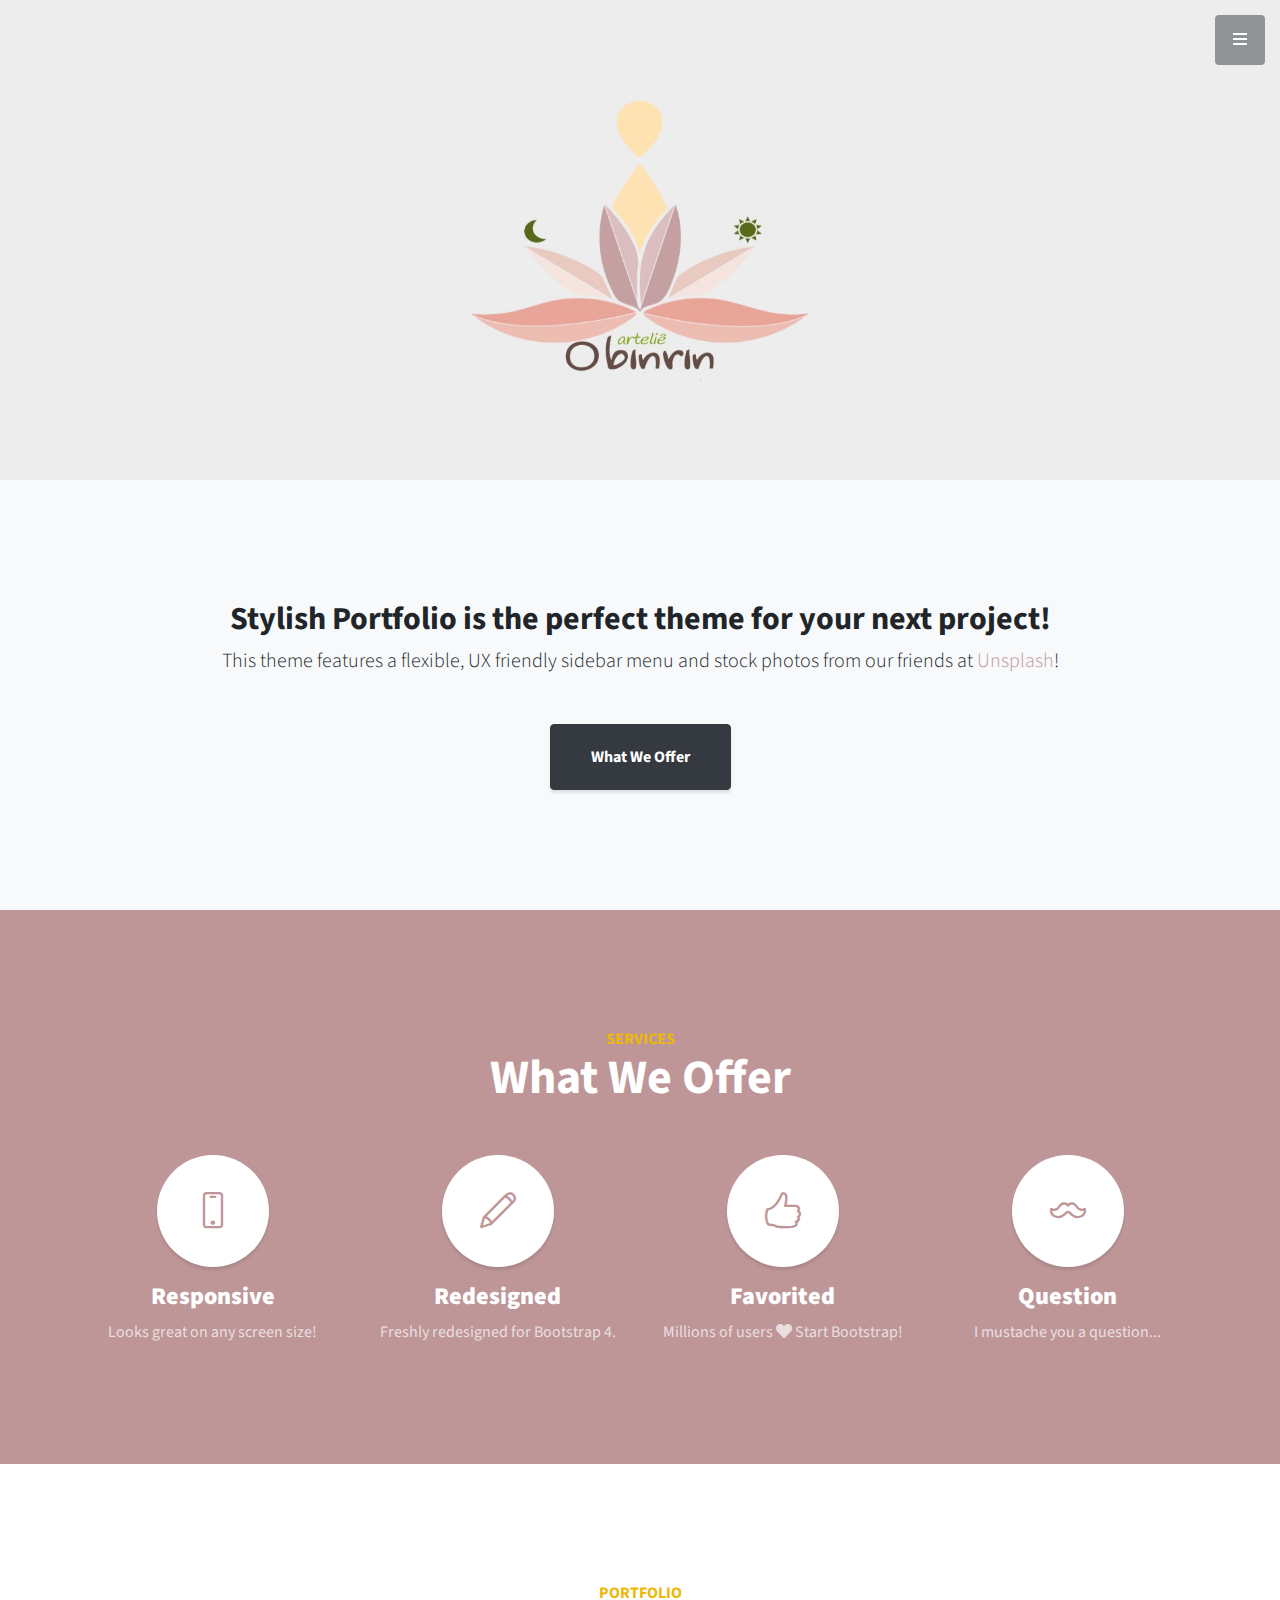
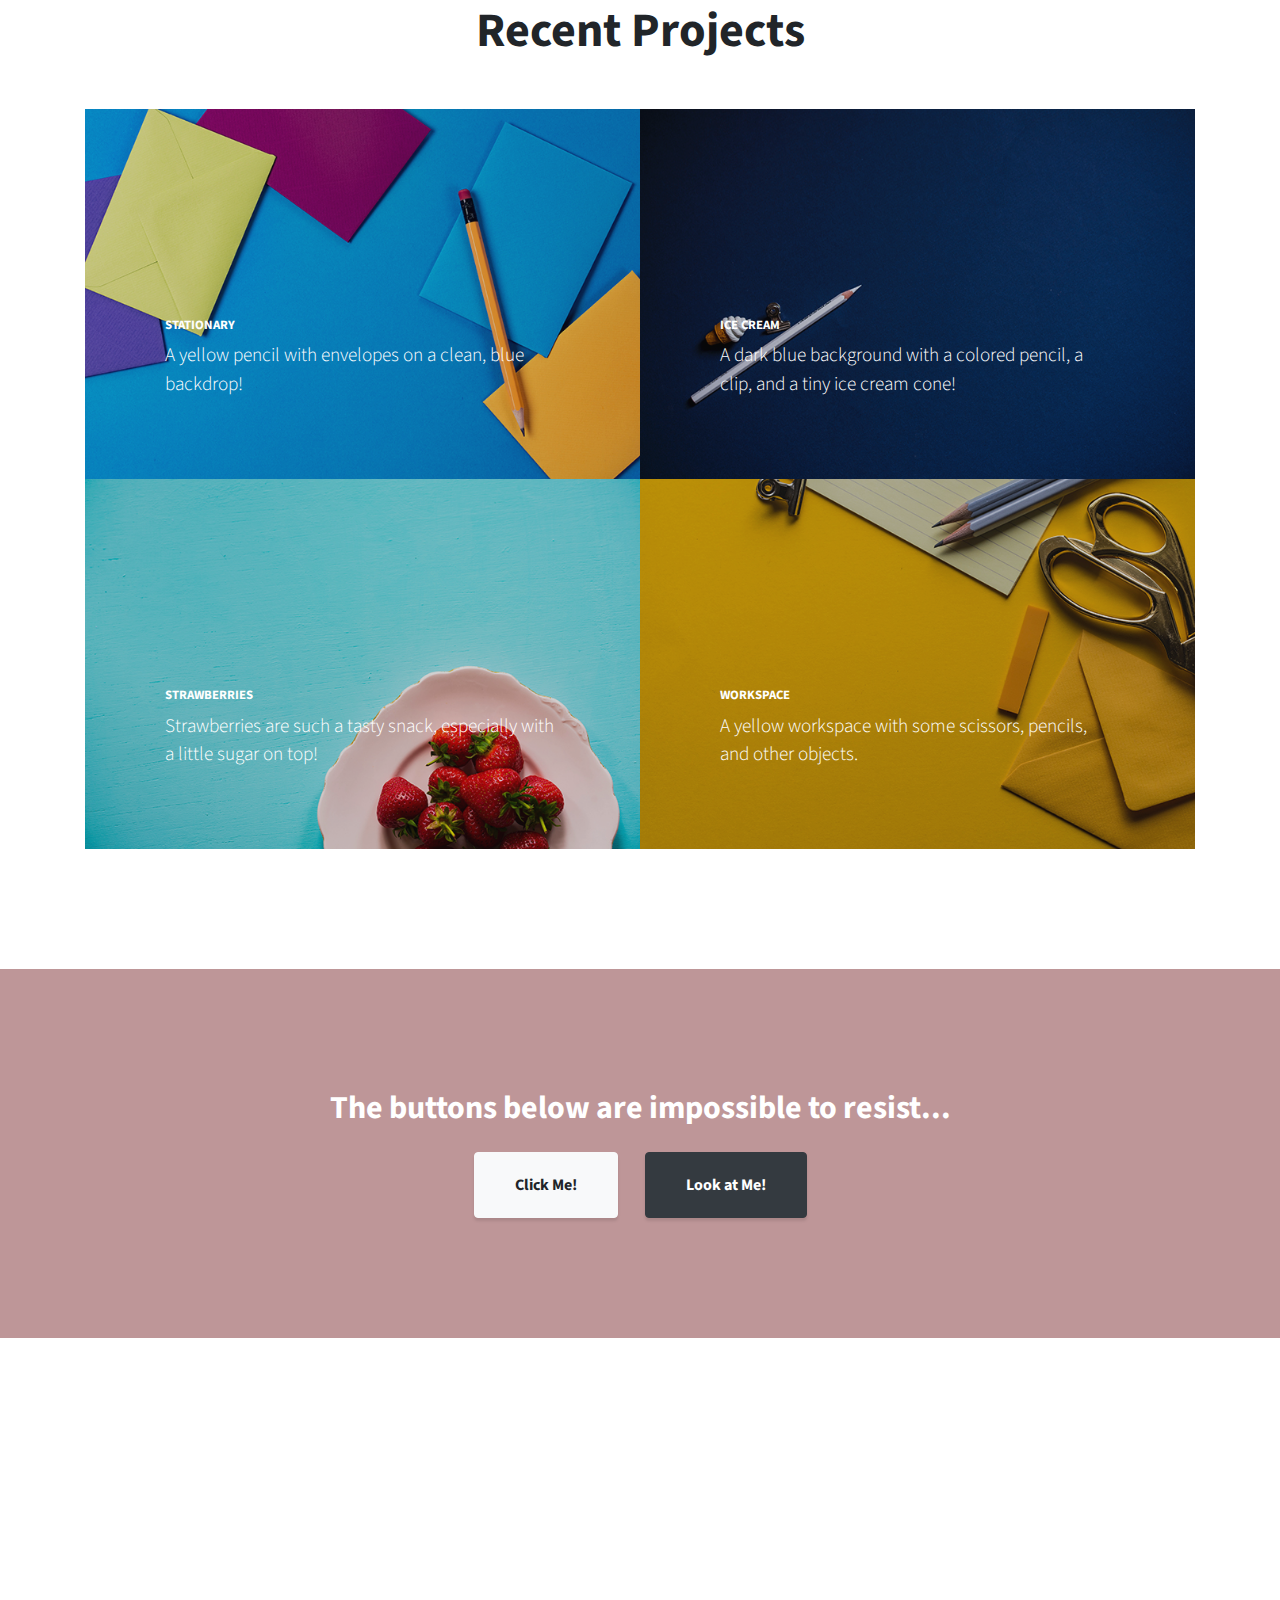
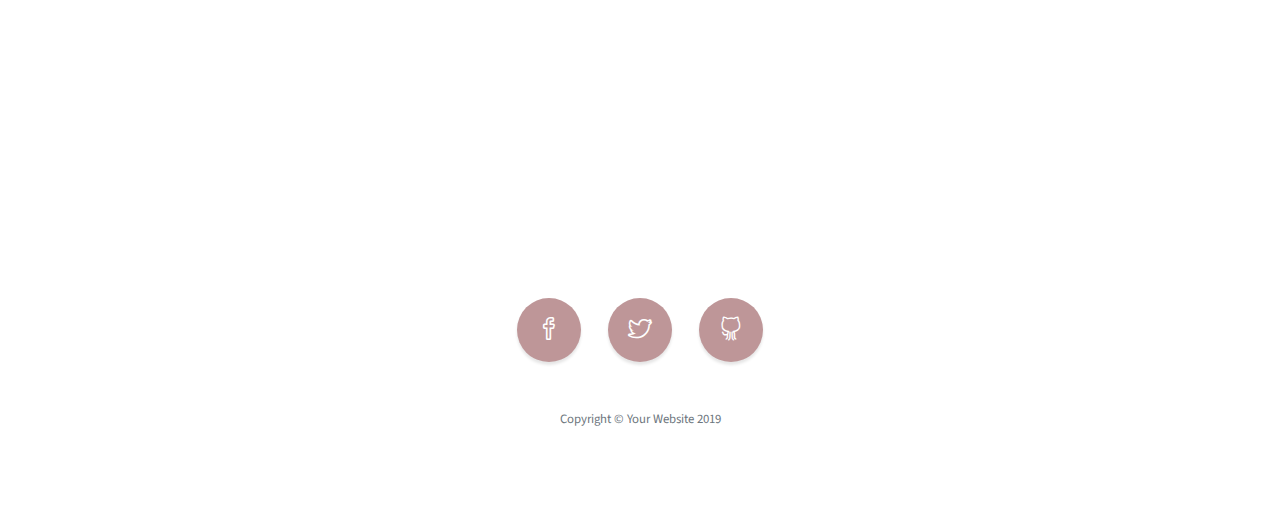
<file: index.html>
<!DOCTYPE html>
<html lang="en">

<head>

  <meta charset="utf-8">
  <meta name="viewport" content="width=device-width, initial-scale=1, shrink-to-fit=no">
  <meta name="description" content="">
  <meta name="author" content="">

  <title>Artelie Obinrin</title>

  <!-- Bootstrap Core CSS -->
  <link href="vendor/bootstrap/css/bootstrap.min.css" rel="stylesheet">

  <!-- Custom Fonts -->
  <link href="vendor/fontawesome-free/css/all.min.css" rel="stylesheet" type="text/css">
  <link href="https://fonts.googleapis.com/css?family=Source+Sans+Pro:300,400,700,300italic,400italic,700italic" rel="stylesheet" type="text/css">
  <link href="vendor/simple-line-icons/css/simple-line-icons.css" rel="stylesheet">

  <!-- Custom CSS -->
  <link href="css/stylish-portfolio.min.css" rel="stylesheet">

</head>

<body id="page-top">

  <!-- Navigation -->
  <a class="menu-toggle rounded" href="#">
    <i class="fas fa-bars"></i>
  </a>
  <nav id="sidebar-wrapper">
    <ul class="sidebar-nav">
      <li class="sidebar-brand">
        <a class="js-scroll-trigger" href="#page-top">Artelie Obinrin</a>
      </li>
      <li class="sidebar-nav-item">
        <a class="js-scroll-trigger" href="#page-top">In�cio</a>
      </li>
      <li class="sidebar-nav-item">
        <a class="js-scroll-trigger" href="#about">Sobre</a>
      </li>
      <li class="sidebar-nav-item">
        <a class="js-scroll-trigger" href="#products">Produtos</a>
      </li>
      <li class="sidebar-nav-item">
        <a class="js-scroll-trigger" href="#contact">Contato</a>
      </li>
    </ul>
  </nav>

  <!-- Callout -->
  <section class="callout">
    <div class="container text-center">
    </div>
  </section>

  <!-- About -->
  <section class="content-section bg-light" id="about">
    <div class="container text-center">
      <div class="row">
        <div class="col-lg-10 mx-auto">
          <h2>Stylish Portfolio is the perfect theme for your next project!</h2>
          <p class="lead mb-5">This theme features a flexible, UX friendly sidebar menu and stock photos from our friends at
            <a href="https://unsplash.com/">Unsplash</a>!</p>
          <a class="btn btn-dark btn-xl js-scroll-trigger" href="#services">What We Offer</a>
        </div>
      </div>
    </div>
  </section>

  <!-- Services -->
  <section class="content-section bg-primary text-white text-center" id="services">
    <div class="container">
      <div class="content-section-heading">
        <h3 class="text-secondary mb-0">Services</h3>
        <h2 class="mb-5">What We Offer</h2>
      </div>
      <div class="row">
        <div class="col-lg-3 col-md-6 mb-5 mb-lg-0">
          <span class="service-icon rounded-circle mx-auto mb-3">
            <i class="icon-screen-smartphone"></i>
          </span>
          <h4>
            <strong>Responsive</strong>
          </h4>
          <p class="text-faded mb-0">Looks great on any screen size!</p>
        </div>
        <div class="col-lg-3 col-md-6 mb-5 mb-lg-0">
          <span class="service-icon rounded-circle mx-auto mb-3">
            <i class="icon-pencil"></i>
          </span>
          <h4>
            <strong>Redesigned</strong>
          </h4>
          <p class="text-faded mb-0">Freshly redesigned for Bootstrap 4.</p>
        </div>
        <div class="col-lg-3 col-md-6 mb-5 mb-md-0">
          <span class="service-icon rounded-circle mx-auto mb-3">
            <i class="icon-like"></i>
          </span>
          <h4>
            <strong>Favorited</strong>
          </h4>
          <p class="text-faded mb-0">Millions of users
            <i class="fas fa-heart"></i>
            Start Bootstrap!</p>
        </div>
        <div class="col-lg-3 col-md-6">
          <span class="service-icon rounded-circle mx-auto mb-3">
            <i class="icon-mustache"></i>
          </span>
          <h4>
            <strong>Question</strong>
          </h4>
          <p class="text-faded mb-0">I mustache you a question...</p>
        </div>
      </div>
    </div>
  </section>

  <!-- Portfolio -->
  <section class="content-section" id="portfolio">
    <div class="container">
      <div class="content-section-heading text-center">
        <h3 class="text-secondary mb-0">Portfolio</h3>
        <h2 class="mb-5">Recent Projects</h2>
      </div>
      <div class="row no-gutters">
        <div class="col-lg-6">
          <a class="portfolio-item" href="#">
            <span class="caption">
              <span class="caption-content">
                <h2>Stationary</h2>
                <p class="mb-0">A yellow pencil with envelopes on a clean, blue backdrop!</p>
              </span>
            </span>
            <img class="img-fluid" src="img/portfolio-1.jpg" alt="">
          </a>
        </div>
        <div class="col-lg-6">
          <a class="portfolio-item" href="#">
            <span class="caption">
              <span class="caption-content">
                <h2>Ice Cream</h2>
                <p class="mb-0">A dark blue background with a colored pencil, a clip, and a tiny ice cream cone!</p>
              </span>
            </span>
            <img class="img-fluid" src="img/portfolio-2.jpg" alt="">
          </a>
        </div>
        <div class="col-lg-6">
          <a class="portfolio-item" href="#">
            <span class="caption">
              <span class="caption-content">
                <h2>Strawberries</h2>
                <p class="mb-0">Strawberries are such a tasty snack, especially with a little sugar on top!</p>
              </span>
            </span>
            <img class="img-fluid" src="img/portfolio-3.jpg" alt="">
          </a>
        </div>
        <div class="col-lg-6">
          <a class="portfolio-item" href="#">
            <span class="caption">
              <span class="caption-content">
                <h2>Workspace</h2>
                <p class="mb-0">A yellow workspace with some scissors, pencils, and other objects.</p>
              </span>
            </span>
            <img class="img-fluid" src="img/portfolio-4.jpg" alt="">
          </a>
        </div>
      </div>
    </div>
  </section>

  <!-- Call to Action -->
  <section class="content-section bg-primary text-white">
    <div class="container text-center">
      <h2 class="mb-4">The buttons below are impossible to resist...</h2>
      <a href="#" class="btn btn-xl btn-light mr-4">Click Me!</a>
      <a href="#" class="btn btn-xl btn-dark">Look at Me!</a>
    </div>
  </section>

  <!-- Map -->
  <section id="contact" class="map">
    <iframe width="100%" height="100%" frameborder="0" scrolling="no" marginheight="0" marginwidth="0" src="https://maps.google.com/maps?f=q&amp;source=s_q&amp;hl=en&amp;geocode=&amp;q=Twitter,+Inc.,+Market+Street,+San+Francisco,+CA&amp;aq=0&amp;oq=twitter&amp;sll=28.659344,-81.187888&amp;sspn=0.128789,0.264187&amp;ie=UTF8&amp;hq=Twitter,+Inc.,+Market+Street,+San+Francisco,+CA&amp;t=m&amp;z=15&amp;iwloc=A&amp;output=embed"></iframe>
    <br />
    <small>
      <a href="https://maps.google.com/maps?f=q&amp;source=embed&amp;hl=en&amp;geocode=&amp;q=Twitter,+Inc.,+Market+Street,+San+Francisco,+CA&amp;aq=0&amp;oq=twitter&amp;sll=28.659344,-81.187888&amp;sspn=0.128789,0.264187&amp;ie=UTF8&amp;hq=Twitter,+Inc.,+Market+Street,+San+Francisco,+CA&amp;t=m&amp;z=15&amp;iwloc=A"></a>
    </small>
  </section>

  <!-- Footer -->
  <footer class="footer text-center">
    <div class="container">
      <ul class="list-inline mb-5">
        <li class="list-inline-item">
          <a class="social-link rounded-circle text-white mr-3" href="#">
            <i class="icon-social-facebook"></i>
          </a>
        </li>
        <li class="list-inline-item">
          <a class="social-link rounded-circle text-white mr-3" href="#">
            <i class="icon-social-twitter"></i>
          </a>
        </li>
        <li class="list-inline-item">
          <a class="social-link rounded-circle text-white" href="#">
            <i class="icon-social-github"></i>
          </a>
        </li>
      </ul>
      <p class="text-muted small mb-0">Copyright &copy; Your Website 2019</p>
    </div>
  </footer>

  <!-- Scroll to Top Button-->
  <a class="scroll-to-top rounded js-scroll-trigger" href="#page-top">
    <i class="fas fa-angle-up"></i>
  </a>

  <!-- Bootstrap core JavaScript -->
  <script src="vendor/jquery/jquery.min.js"></script>
  <script src="vendor/bootstrap/js/bootstrap.bundle.min.js"></script>

  <!-- Plugin JavaScript -->
  <script src="vendor/jquery-easing/jquery.easing.min.js"></script>

  <!-- Custom scripts for this template -->
  <script src="js/stylish-portfolio.min.js"></script>

</body>

</html>
</file>
<file: vendor/simple-line-icons/css/simple-line-icons.css>
@font-face {
  font-family: 'simple-line-icons';
  src: url('../fonts/Simple-Line-Icons.eot?v=2.4.0');
  src: url('../fonts/Simple-Line-Icons.eot?v=2.4.0#iefix') format('embedded-opentype'), url('../fonts/Simple-Line-Icons.woff2?v=2.4.0') format('woff2'), url('../fonts/Simple-Line-Icons.ttf?v=2.4.0') format('truetype'), url('../fonts/Simple-Line-Icons.woff?v=2.4.0') format('woff'), url('../fonts/Simple-Line-Icons.svg?v=2.4.0#simple-line-icons') format('svg');
  font-weight: normal;
  font-style: normal;
}
/*
 Use the following CSS code if you want to have a class per icon.
 Instead of a list of all class selectors, you can use the generic [class*="icon-"] selector, but it's slower:
*/
.icon-user,
.icon-people,
.icon-user-female,
.icon-user-follow,
.icon-user-following,
.icon-user-unfollow,
.icon-login,
.icon-logout,
.icon-emotsmile,
.icon-phone,
.icon-call-end,
.icon-call-in,
.icon-call-out,
.icon-map,
.icon-location-pin,
.icon-direction,
.icon-directions,
.icon-compass,
.icon-layers,
.icon-menu,
.icon-list,
.icon-options-vertical,
.icon-options,
.icon-arrow-down,
.icon-arrow-left,
.icon-arrow-right,
.icon-arrow-up,
.icon-arrow-up-circle,
.icon-arrow-left-circle,
.icon-arrow-right-circle,
.icon-arrow-down-circle,
.icon-check,
.icon-clock,
.icon-plus,
.icon-minus,
.icon-close,
.icon-event,
.icon-exclamation,
.icon-organization,
.icon-trophy,
.icon-screen-smartphone,
.icon-screen-desktop,
.icon-plane,
.icon-notebook,
.icon-mustache,
.icon-mouse,
.icon-magnet,
.icon-energy,
.icon-disc,
.icon-cursor,
.icon-cursor-move,
.icon-crop,
.icon-chemistry,
.icon-speedometer,
.icon-shield,
.icon-screen-tablet,
.icon-magic-wand,
.icon-hourglass,
.icon-graduation,
.icon-ghost,
.icon-game-controller,
.icon-fire,
.icon-eyeglass,
.icon-envelope-open,
.icon-envelope-letter,
.icon-bell,
.icon-badge,
.icon-anchor,
.icon-wallet,
.icon-vector,
.icon-speech,
.icon-puzzle,
.icon-printer,
.icon-present,
.icon-playlist,
.icon-pin,
.icon-picture,
.icon-handbag,
.icon-globe-alt,
.icon-globe,
.icon-folder-alt,
.icon-folder,
.icon-film,
.icon-feed,
.icon-drop,
.icon-drawer,
.icon-docs,
.icon-doc,
.icon-diamond,
.icon-cup,
.icon-calculator,
.icon-bubbles,
.icon-briefcase,
.icon-book-open,
.icon-basket-loaded,
.icon-basket,
.icon-bag,
.icon-action-undo,
.icon-action-redo,
.icon-wrench,
.icon-umbrella,
.icon-trash,
.icon-tag,
.icon-support,
.icon-frame,
.icon-size-fullscreen,
.icon-size-actual,
.icon-shuffle,
.icon-share-alt,
.icon-share,
.icon-rocket,
.icon-question,
.icon-pie-chart,
.icon-pencil,
.icon-note,
.icon-loop,
.icon-home,
.icon-grid,
.icon-graph,
.icon-microphone,
.icon-music-tone-alt,
.icon-music-tone,
.icon-earphones-alt,
.icon-earphones,
.icon-equalizer,
.icon-like,
.icon-dislike,
.icon-control-start,
.icon-control-rewind,
.icon-control-play,
.icon-control-pause,
.icon-control-forward,
.icon-control-end,
.icon-volume-1,
.icon-volume-2,
.icon-volume-off,
.icon-calendar,
.icon-bulb,
.icon-chart,
.icon-ban,
.icon-bubble,
.icon-camrecorder,
.icon-camera,
.icon-cloud-download,
.icon-cloud-upload,
.icon-envelope,
.icon-eye,
.icon-flag,
.icon-heart,
.icon-info,
.icon-key,
.icon-link,
.icon-lock,
.icon-lock-open,
.icon-magnifier,
.icon-magnifier-add,
.icon-magnifier-remove,
.icon-paper-clip,
.icon-paper-plane,
.icon-power,
.icon-refresh,
.icon-reload,
.icon-settings,
.icon-star,
.icon-symbol-female,
.icon-symbol-male,
.icon-target,
.icon-credit-card,
.icon-paypal,
.icon-social-tumblr,
.icon-social-twitter,
.icon-social-facebook,
.icon-social-instagram,
.icon-social-linkedin,
.icon-social-pinterest,
.icon-social-github,
.icon-social-google,
.icon-social-reddit,
.icon-social-skype,
.icon-social-dribbble,
.icon-social-behance,
.icon-social-foursqare,
.icon-social-soundcloud,
.icon-social-spotify,
.icon-social-stumbleupon,
.icon-social-youtube,
.icon-social-dropbox,
.icon-social-vkontakte,
.icon-social-steam {
  font-family: 'simple-line-icons';
  speak: none;
  font-style: normal;
  font-weight: normal;
  font-variant: normal;
  text-transform: none;
  line-height: 1;
  /* Better Font Rendering =========== */
  -webkit-font-smoothing: antialiased;
  -moz-osx-font-smoothing: grayscale;
}
.icon-user:before {
  content: "\e005";
}
.icon-people:before {
  content: "\e001";
}
.icon-user-female:before {
  content: "\e000";
}
.icon-user-follow:before {
  content: "\e002";
}
.icon-user-following:before {
  content: "\e003";
}
.icon-user-unfollow:before {
  content: "\e004";
}
.icon-login:before {
  content: "\e066";
}
.icon-logout:before {
  content: "\e065";
}
.icon-emotsmile:before {
  content: "\e021";
}
.icon-phone:before {
  content: "\e600";
}
.icon-call-end:before {
  content: "\e048";
}
.icon-call-in:before {
  content: "\e047";
}
.icon-call-out:before {
  content: "\e046";
}
.icon-map:before {
  content: "\e033";
}
.icon-location-pin:before {
  content: "\e096";
}
.icon-direction:before {
  content: "\e042";
}
.icon-directions:before {
  content: "\e041";
}
.icon-compass:before {
  content: "\e045";
}
.icon-layers:before {
  content: "\e034";
}
.icon-menu:before {
  content: "\e601";
}
.icon-list:before {
  content: "\e067";
}
.icon-options-vertical:before {
  content: "\e602";
}
.icon-options:before {
  content: "\e603";
}
.icon-arrow-down:before {
  content: "\e604";
}
.icon-arrow-left:before {
  content: "\e605";
}
.icon-arrow-right:before {
  content: "\e606";
}
.icon-arrow-up:before {
  content: "\e607";
}
.icon-arrow-up-circle:before {
  content: "\e078";
}
.icon-arrow-left-circle:before {
  content: "\e07a";
}
.icon-arrow-right-circle:before {
  content: "\e079";
}
.icon-arrow-down-circle:before {
  content: "\e07b";
}
.icon-check:before {
  content: "\e080";
}
.icon-clock:before {
  content: "\e081";
}
.icon-plus:before {
  content: "\e095";
}
.icon-minus:before {
  content: "\e615";
}
.icon-close:before {
  content: "\e082";
}
.icon-event:before {
  content: "\e619";
}
.icon-exclamation:before {
  content: "\e617";
}
.icon-organization:before {
  content: "\e616";
}
.icon-trophy:before {
  content: "\e006";
}
.icon-screen-smartphone:before {
  content: "\e010";
}
.icon-screen-desktop:before {
  content: "\e011";
}
.icon-plane:before {
  content: "\e012";
}
.icon-notebook:before {
  content: "\e013";
}
.icon-mustache:before {
  content: "\e014";
}
.icon-mouse:before {
  content: "\e015";
}
.icon-magnet:before {
  content: "\e016";
}
.icon-energy:before {
  content: "\e020";
}
.icon-disc:before {
  content: "\e022";
}
.icon-cursor:before {
  content: "\e06e";
}
.icon-cursor-move:before {
  content: "\e023";
}
.icon-crop:before {
  content: "\e024";
}
.icon-chemistry:before {
  content: "\e026";
}
.icon-speedometer:before {
  content: "\e007";
}
.icon-shield:before {
  content: "\e00e";
}
.icon-screen-tablet:before {
  content: "\e00f";
}
.icon-magic-wand:before {
  content: "\e017";
}
.icon-hourglass:before {
  content: "\e018";
}
.icon-graduation:before {
  content: "\e019";
}
.icon-ghost:before {
  content: "\e01a";
}
.icon-game-controller:before {
  content: "\e01b";
}
.icon-fire:before {
  content: "\e01c";
}
.icon-eyeglass:before {
  content: "\e01d";
}
.icon-envelope-open:before {
  content: "\e01e";
}
.icon-envelope-letter:before {
  content: "\e01f";
}
.icon-bell:before {
  content: "\e027";
}
.icon-badge:before {
  content: "\e028";
}
.icon-anchor:before {
  content: "\e029";
}
.icon-wallet:before {
  content: "\e02a";
}
.icon-vector:before {
  content: "\e02b";
}
.icon-speech:before {
  content: "\e02c";
}
.icon-puzzle:before {
  content: "\e02d";
}
.icon-printer:before {
  content: "\e02e";
}
.icon-present:before {
  content: "\e02f";
}
.icon-playlist:before {
  content: "\e030";
}
.icon-pin:before {
  content: "\e031";
}
.icon-picture:before {
  content: "\e032";
}
.icon-handbag:before {
  content: "\e035";
}
.icon-globe-alt:before {
  content: "\e036";
}
.icon-globe:before {
  content: "\e037";
}
.icon-folder-alt:before {
  content: "\e039";
}
.icon-folder:before {
  content: "\e089";
}
.icon-film:before {
  content: "\e03a";
}
.icon-feed:before {
  content: "\e03b";
}
.icon-drop:before {
  content: "\e03e";
}
.icon-drawer:before {
  content: "\e03f";
}
.icon-docs:before {
  content: "\e040";
}
.icon-doc:before {
  content: "\e085";
}
.icon-diamond:before {
  content: "\e043";
}
.icon-cup:before {
  content: "\e044";
}
.icon-calculator:before {
  content: "\e049";
}
.icon-bubbles:before {
  content: "\e04a";
}
.icon-briefcase:before {
  content: "\e04b";
}
.icon-book-open:before {
  content: "\e04c";
}
.icon-basket-loaded:before {
  content: "\e04d";
}
.icon-basket:before {
  content: "\e04e";
}
.icon-bag:before {
  content: "\e04f";
}
.icon-action-undo:before {
  content: "\e050";
}
.icon-action-redo:before {
  content: "\e051";
}
.icon-wrench:before {
  content: "\e052";
}
.icon-umbrella:before {
  content: "\e053";
}
.icon-trash:before {
  content: "\e054";
}
.icon-tag:before {
  content: "\e055";
}
.icon-support:before {
  content: "\e056";
}
.icon-frame:before {
  content: "\e038";
}
.icon-size-fullscreen:before {
  content: "\e057";
}
.icon-size-actual:before {
  content: "\e058";
}
.icon-shuffle:before {
  content: "\e059";
}
.icon-share-alt:before {
  content: "\e05a";
}
.icon-share:before {
  content: "\e05b";
}
.icon-rocket:before {
  content: "\e05c";
}
.icon-question:before {
  content: "\e05d";
}
.icon-pie-chart:before {
  content: "\e05e";
}
.icon-pencil:before {
  content: "\e05f";
}
.icon-note:before {
  content: "\e060";
}
.icon-loop:before {
  content: "\e064";
}
.icon-home:before {
  content: "\e069";
}
.icon-grid:before {
  content: "\e06a";
}
.icon-graph:before {
  content: "\e06b";
}
.icon-microphone:before {
  content: "\e063";
}
.icon-music-tone-alt:before {
  content: "\e061";
}
.icon-music-tone:before {
  content: "\e062";
}
.icon-earphones-alt:before {
  content: "\e03c";
}
.icon-earphones:before {
  content: "\e03d";
}
.icon-equalizer:before {
  content: "\e06c";
}
.icon-like:before {
  content: "\e068";
}
.icon-dislike:before {
  content: "\e06d";
}
.icon-control-start:before {
  content: "\e06f";
}
.icon-control-rewind:before {
  content: "\e070";
}
.icon-control-play:before {
  content: "\e071";
}
.icon-control-pause:before {
  content: "\e072";
}
.icon-control-forward:before {
  content: "\e073";
}
.icon-control-end:before {
  content: "\e074";
}
.icon-volume-1:before {
  content: "\e09f";
}
.icon-volume-2:before {
  content: "\e0a0";
}
.icon-volume-off:before {
  content: "\e0a1";
}
.icon-calendar:before {
  content: "\e075";
}
.icon-bulb:before {
  content: "\e076";
}
.icon-chart:before {
  content: "\e077";
}
.icon-ban:before {
  content: "\e07c";
}
.icon-bubble:before {
  content: "\e07d";
}
.icon-camrecorder:before {
  content: "\e07e";
}
.icon-camera:before {
  content: "\e07f";
}
.icon-cloud-download:before {
  content: "\e083";
}
.icon-cloud-upload:before {
  content: "\e084";
}
.icon-envelope:before {
  content: "\e086";
}
.icon-eye:before {
  content: "\e087";
}
.icon-flag:before {
  content: "\e088";
}
.icon-heart:before {
  content: "\e08a";
}
.icon-info:before {
  content: "\e08b";
}
.icon-key:before {
  content: "\e08c";
}
.icon-link:before {
  content: "\e08d";
}
.icon-lock:before {
  content: "\e08e";
}
.icon-lock-open:before {
  content: "\e08f";
}
.icon-magnifier:before {
  content: "\e090";
}
.icon-magnifier-add:before {
  content: "\e091";
}
.icon-magnifier-remove:before {
  content: "\e092";
}
.icon-paper-clip:before {
  content: "\e093";
}
.icon-paper-plane:before {
  content: "\e094";
}
.icon-power:before {
  content: "\e097";
}
.icon-refresh:before {
  content: "\e098";
}
.icon-reload:before {
  content: "\e099";
}
.icon-settings:before {
  content: "\e09a";
}
.icon-star:before {
  content: "\e09b";
}
.icon-symbol-female:before {
  content: "\e09c";
}
.icon-symbol-male:before {
  content: "\e09d";
}
.icon-target:before {
  content: "\e09e";
}
.icon-credit-card:before {
  content: "\e025";
}
.icon-paypal:before {
  content: "\e608";
}
.icon-social-tumblr:before {
  content: "\e00a";
}
.icon-social-twitter:before {
  content: "\e009";
}
.icon-social-facebook:before {
  content: "\e00b";
}
.icon-social-instagram:before {
  content: "\e609";
}
.icon-social-linkedin:before {
  content: "\e60a";
}
.icon-social-pinterest:before {
  content: "\e60b";
}
.icon-social-github:before {
  content: "\e60c";
}
.icon-social-google:before {
  content: "\e60d";
}
.icon-social-reddit:before {
  content: "\e60e";
}
.icon-social-skype:before {
  content: "\e60f";
}
.icon-social-dribbble:before {
  content: "\e00d";
}
.icon-social-behance:before {
  content: "\e610";
}
.icon-social-foursqare:before {
  content: "\e611";
}
.icon-social-soundcloud:before {
  content: "\e612";
}
.icon-social-spotify:before {
  content: "\e613";
}
.icon-social-stumbleupon:before {
  content: "\e614";
}
.icon-social-youtube:before {
  content: "\e008";
}
.icon-social-dropbox:before {
  content: "\e00c";
}
.icon-social-vkontakte:before {
  content: "\e618";
}
.icon-social-steam:before {
  content: "\e620";
}
</file>
<file: css/stylish-portfolio.min.css>
/*!
 * Start Bootstrap - Stylish Portfolio v5.0.7 (https://startbootstrap.com/template-overviews/stylish-portfolio)
 * Copyright 2013-2019 Start Bootstrap
 * Licensed under MIT (https://github.com/BlackrockDigital/startbootstrap-stylish-portfolio/blob/master/LICENSE)
 */body,html{width:100%;height:100%}body{font-family:'Source Sans Pro'}.btn-xl{padding:1.25rem 2.5rem}.content-section{padding-top:7.5rem;padding-bottom:7.5rem}.content-section-heading h2{font-size:3rem}.content-section-heading h3{font-size:1rem;text-transform:uppercase}h1,h2,h3,h4,h5,h6{font-weight:700}.text-faded{color:rgba(255,255,255,.7)}.map{height:30rem}@media (max-width:992px){.map{height:75%}}.map iframe{pointer-events:none}.scroll-to-top{position:fixed;right:15px;bottom:15px;display:none;width:50px;height:50px;text-align:center;color:#fff;background:rgba(52,58,64,.5);line-height:45px}.scroll-to-top:focus,.scroll-to-top:hover{color:#fff}.scroll-to-top:hover{background:#343a40}.scroll-to-top i{font-weight:800}.masthead{min-height:30rem;position:relative;display:table;width:100%;height:auto;padding-top:8rem;padding-bottom:8rem;background:linear-gradient(90deg,rgba(255,255,255,.1) 0,rgba(255,255,255,.1) 100%),url(../img/bg-masthead.jpg);background-position:center center;background-repeat:no-repeat;background-size:cover}.masthead h1{font-size:4rem;margin:0;padding:0}@media (min-width:992px){.masthead{height:100vh}.masthead h1{font-size:5.5rem}}#sidebar-wrapper{position:fixed;z-index:2;right:0;width:250px;height:100%;transition:all .4s ease 0s;transform:translateX(250px);background:#BE9698;border-left:1px solid rgba(255,255,255,.1)}.sidebar-nav{position:absolute;top:0;width:250px;margin:0;padding:0;list-style:none}.sidebar-nav li.sidebar-nav-item a{display:block;text-decoration:none;color:#fff;padding:15px}.sidebar-nav li a:hover{text-decoration:none;color:#fff;background:rgba(255,255,255,.2)}.sidebar-nav li a:active,.sidebar-nav li a:focus{text-decoration:none}.sidebar-nav>.sidebar-brand{font-size:1.2rem;background:rgba(52,58,64,.1);height:80px;line-height:50px;padding-top:15px;padding-bottom:15px;padding-left:15px}.sidebar-nav>.sidebar-brand a{color:#fff}.sidebar-nav>.sidebar-brand a:hover{color:#fff;background:0 0}#sidebar-wrapper.active{right:250px;width:250px;transition:all .4s ease 0s}.menu-toggle{position:fixed;right:15px;top:15px;width:50px;height:50px;text-align:center;color:#fff;background:rgba(52,58,64,.5);line-height:50px;z-index:999}.menu-toggle:focus,.menu-toggle:hover{color:#fff}.menu-toggle:hover{background:#343a40}.service-icon{background-color:#fff;color:#BE9698;height:7rem;width:7rem;display:block;line-height:7.5rem;font-size:2.25rem;box-shadow:0 3px 3px 0 rgba(0,0,0,.1)}.callout{padding:15rem 0;background:linear-gradient(90deg,rgba(255,255,255,.1) 0,rgba(255,255,255,.1) 100%),url(../img/bg-artelie.jpg);background-position:center center;background-repeat:no-repeat;background-size:cover}.callout h2{font-size:3.5rem;font-weight:700;display:block;max-width:30rem}.portfolio-item{display:block;position:relative;overflow:hidden;max-width:530px;margin:auto auto 1rem}.portfolio-item .caption{display:flex;height:100%;width:100%;background-color:rgba(33,37,41,.2);position:absolute;top:0;bottom:0;z-index:1}.portfolio-item .caption .caption-content{color:#fff;margin:auto 2rem 2rem}.portfolio-item .caption .caption-content h2{font-size:.8rem;text-transform:uppercase}.portfolio-item .caption .caption-content p{font-weight:300;font-size:1.2rem}@media (min-width:992px){.portfolio-item{max-width:none;margin:0}.portfolio-item .caption{-webkit-transition:-webkit-clip-path .25s ease-out,background-color .7s;-webkit-clip-path:inset(0);clip-path:inset(0)}.portfolio-item .caption .caption-content{transition:opacity .25s;margin-left:5rem;margin-right:5rem;margin-bottom:5rem}.portfolio-item img{-webkit-transition:-webkit-clip-path .25s ease-out;-webkit-clip-path:inset(-1px);clip-path:inset(-1px)}.portfolio-item:hover img{-webkit-clip-path:inset(2rem);clip-path:inset(2rem)}.portfolio-item:hover .caption{background-color:rgba(29,128,159,.9);-webkit-clip-path:inset(2rem);clip-path:inset(2rem)}}footer.footer{padding-top:5rem;padding-bottom:5rem}footer.footer .social-link{display:block;height:4rem;width:4rem;line-height:4.3rem;font-size:1.5rem;background-color:#BE9698;transition:background-color .15s ease-in-out;box-shadow:0 3px 3px 0 rgba(0,0,0,.1)}footer.footer .social-link:hover{background-color:#155d74;text-decoration:none}a{color:#BE9698}a:active,a:focus,a:hover{color:#155d74}.btn-primary{background-color:#BE9698!important;border-color:#BE9698!important;color:#fff!important}.btn-primary:active,.btn-primary:focus,.btn-primary:hover{background-color:#155d74!important;border-color:#155d74!important}.btn-secondary{background-color:#ecb807!important;border-color:#ecb807!important;color:#fff!important}.btn-secondary:active,.btn-secondary:focus,.btn-secondary:hover{background-color:#ba9106!important;border-color:#ba9106!important}.btn-dark{color:#fff!important}.btn{box-shadow:0 3px 3px 0 rgba(0,0,0,.1);font-weight:700}.bg-primary{background-color:#BE9698!important}.text-primary{color:#BE9698!important}.text-secondary{color:#ecb807!important}
</file>
